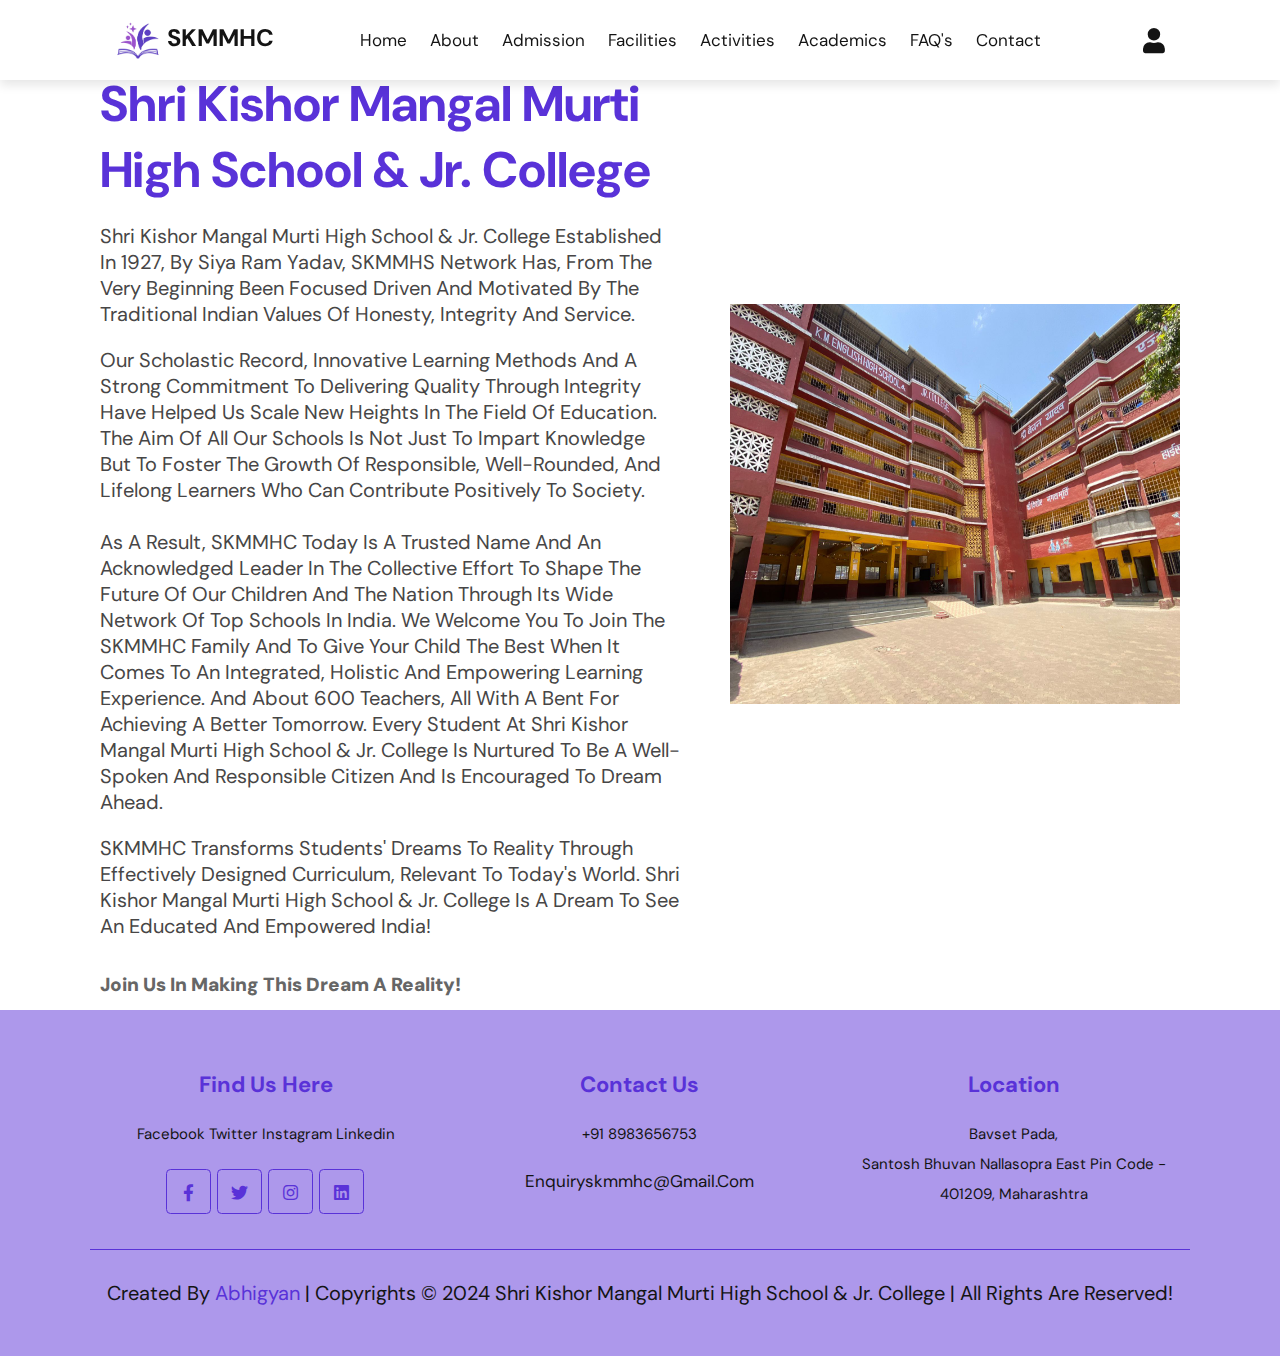
<file: about.html>
<!DOCTYPE html>
<html lang="en">

<head>
    <meta charset="UTF-8">
    <link rel="shortcut icon" type="x-icon" href="logoweb2.png">
    <meta http-equiv="X-UA-Compatible" content="IE=edge">
    <meta name="viewport" content="width=device-width, initial-scale=1.0">
    <title>Shri Kishor Mangal Murti High School & Jr. College</title>
    <!-- font awesome cdn link  -->
    <link rel="stylesheet" href="https://cdnjs.cloudflare.com/ajax/libs/font-awesome/5.15.4/css/all.min.css">

    <link rel="stylesheet" href="https://unpkg.com/swiper/swiper-bundle.min.css" />
    <!-- custom css link -->
    <link rel="stylesheet" href="style.css">
    <link rel="stylesheet" href="about.css">



</head>

<body>

    <!-- header section starts -->

    <header class="header">

        <a href="index.html" class="logo"> <img src="logoweb.png">SKMMHC </a> 

        <nav class="navbar">
            <a href="index.html" class="hover-underline">home</a>
            <a href="about.html" class="hover-underline">about</a>
            <a href="addmission.html" class="hover-underline">Admission</a>
            <a href="facilities.html" class="hover-underline">Facilities</a>
            <a href="activities.html" class="hover-underline">Activities</a>
            <a href="academics.html" class="hover-underline">Academics</a>
            <a href="FAQ's.html" class="hover-underline">fAQ's</a>
            <a href="contact.html" class="hover-underline">contact</a>
            
        </nav>

        <div class="icons">
            <div id="login-btn" class="fas fa-user"></div>
            <div id="menu-btn" class="fas fa-bars"></div>
        </div>

        <!-- login form -->

        <form action="" class="login-form">
            <h3>login form</h3>
            <input type="email" placeholder="enter your email" class="box">
            <input type="password" placeholder="enter your password" class="box">
            <div class="remember">
                <input type="checkbox" name="" id="remember">
                <label for="remember-me">remember me</label>
            </div>
            <a href="#" class="btn">
                <span class="text text-1">login now</span>
                <span class="text text-2" aria-hidden="true">login now</span>
            </a>
        </form>

    </header>


    <div class="containerk">
        <div class="text">
          <h1 class="title">Welcome To,</h1>
          <h2 class="school-name">Shri Kishor Mangal Murti High School & Jr. College </h2>
          <p class="description">Shri Kishor Mangal Murti High School & Jr. College Established in 1927, by Siya Ram Yadav, SKMMHS Network has, from the very beginning been focused driven and motivated by the traditional Indian values of honesty, integrity and service.</p>
          <p class="description">Our scholastic record, innovative learning methods and a strong commitment to delivering quality through integrity have helped us scale new heights in the field of education.

            The aim of all our schools is not just to impart knowledge but to foster the growth of responsible, well-rounded, and lifelong learners who can contribute positively to society.
            
            <br><br>As a result, SKMMHC today is a trusted name and an acknowledged leader in the collective effort to shape the future of our children and the nation through its wide network of top schools in India.
            
            We welcome you to join the SKMMHC family and to give your child the best when it comes to an integrated, holistic and empowering learning experience. and
            about 600 teachers, all with a bent for achieving a better tomorrow. Every student at Shri Kishor Mangal Murti High School & Jr. College  is
            nurtured to be a well-spoken and responsible citizen and is encouraged to dream ahead.</p>
          <p class="description">SKMMHC transforms
            students' dreams to reality through effectively designed curriculum, relevant to today's world. Shri Kishor Mangal Murti High School & Jr. College
            is a dream to see an Educated and Empowered India! </p>
          <br>
          <p id="description1">Join us in making this dream a reality!</p>
        </div>

        <div class="img3">
          <img src="aboutus.jpeg" alt="">
        </div>
      </div>
























       <!-- footer section stars -->

    <section class="footer">

        <div class="box-container">

            <div class="box">
                <h3>Find us here</h3>
                <p>Facebook Twitter Instagram Linkedin </p>
                <div class="share">
                    <a href="#" class="fab fa-facebook-f"></a>
                    <a href="#" class="fab fa-twitter"></a>
                    <a href="#" class="fab fa-instagram"></a>
                    <a href="#" class="fab fa-linkedin"></a>
                </div>
            </div>

            <div class="box">
                <h3>contact us</h3>
                <p>+91 8983656753</p>
                <a href="#" class="link">enquiryskmmhc@gmail.com</a>
            </div>

            <div class="box">
                <h3>Location</h3>
                <p>Bavset Pada,<br>
                   Santosh Bhuvan Nallasopra East
                     Pin Code - 401209, Maharashtra </p></div>

        </div>
        <div class="credit">created by <span>Abhigyan </span> | Copyrights © 2024 Shri Kishor Mangal Murti High School & Jr. College | all rights are reserved!</div>
    </section>

    <!-- footer section ends -->

<script src="https://unpkg.com/swiper/swiper-bundle.min.js"></script>
<!-- custom js -->
<script src="script.js"></script>

</head>
</body>
</file>
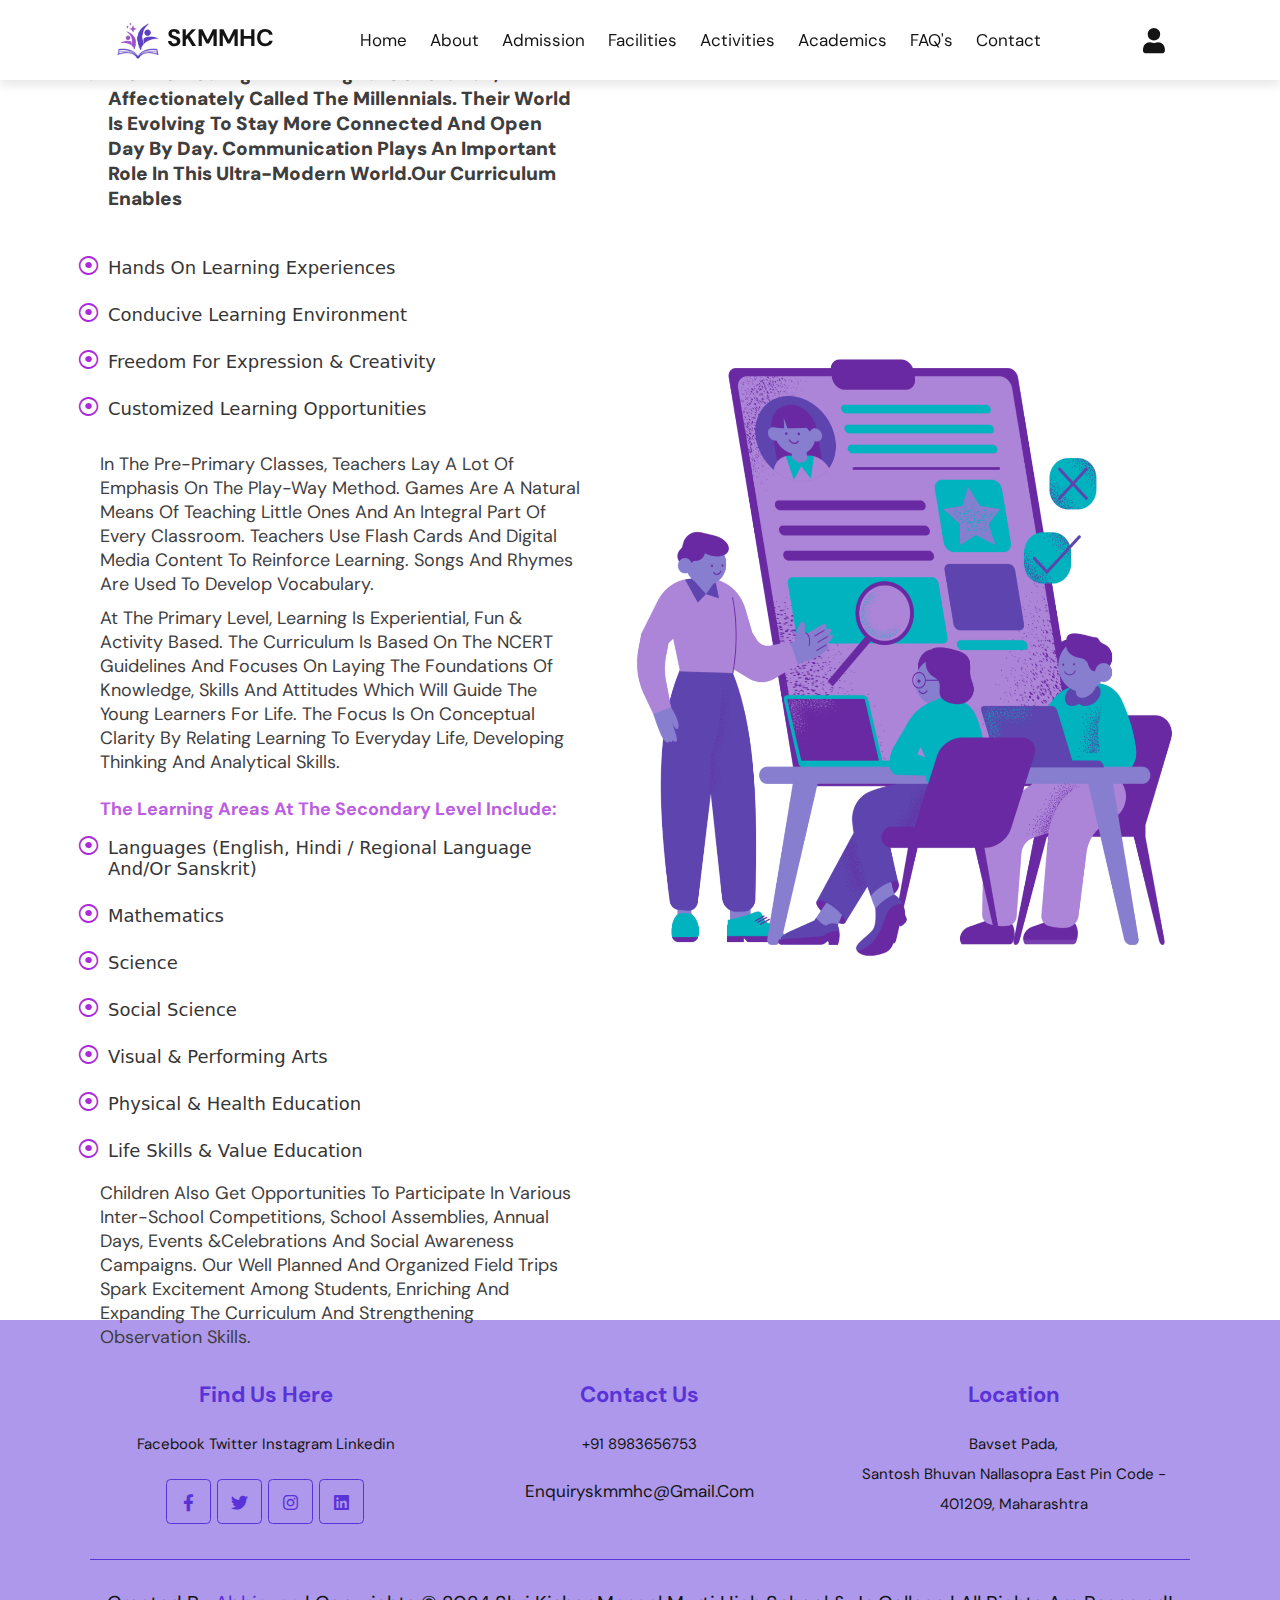
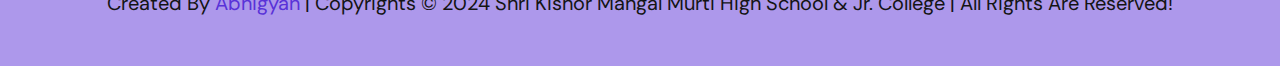
<file: academics.html>
<!DOCTYPE html>
<html lang="en">

<head>
    <meta charset="UTF-8">
    <link rel="shortcut icon" type="x-icon" href="logoweb2.png">
    <meta http-equiv="X-UA-Compatible" content="IE=edge">
    <meta name="viewport" content="width=device-width, initial-scale=1.0">
    <title>Shri Kishor Mangal Murti High School & Jr. College</title>
    <!-- font awesome cdn link  -->
    <link rel="stylesheet" href="https://cdnjs.cloudflare.com/ajax/libs/font-awesome/5.15.4/css/all.min.css">

    <link rel="stylesheet" href="https://unpkg.com/swiper/swiper-bundle.min.css" />
    <!-- custom css link -->
    <link rel="stylesheet" href="academics.css">
    <link rel="stylesheet" href="style.css">

    


</head>

<body>

    <!-- header section starts -->

    <header class="header">

        <a href="index.html" class="logo"> <img src="logoweb.png">SKMMHC</a> 

        <nav class="navbar">
            <a href="index.html" class="hover-underline">home</a>
            <a href="about.html" class="hover-underline">about</a>
            <a href="addmission.html" class="hover-underline">Admission</a>
            <a href="facilities.html" class="hover-underline">Facilities</a>
            <a href="activities.html" class="hover-underline">Activities</a>
            <a href="academics.html" class="hover-underline">Academics</a>
            <a href="FAQ's.html" class="hover-underline">fAQ's</a>
            <a href="contact.html" class="hover-underline">contact</a>
        </nav>

        <div class="icons">
            <div id="login-btn" class="fas fa-user"></div>
            <div id="menu-btn" class="fas fa-bars"></div>
        </div>

        <!-- login form -->

           <form action="" class="login-form">
            <h3>login form</h3>
            <input type="email" placeholder="enter your email" class="box">
            <input type="password" placeholder="enter your password" class="box">
            <div class="remember">
                <input type="checkbox" name="" id="remember">
                <label for="remember-me">remember me</label>
            </div>
            <a href="#" class="btn">
                <span class="text text-1">login now</span>
                <span class="text text-2" aria-hidden="true">login now</span>
            </a>
        </form>

    </header>
 

    <div class="containerk">
        <div class="text">
          <!-- <h1 class="title"></h1> -->
          <h2 class="school-name">Curriculum Relevant To Today’s World,
        </h2>
        <ul>
        <li class="headerli"><p class="description1">We are dealing with a digital generation, affectionately called the millennials. Their world is evolving to stay more connected and open day by day. Communication plays an important role in this ultra-modern world.Our curriculum enables

        </p></li>

          <br> <li><p class="description">Hands on learning experiences</p></li>

          <li><p class="description">Conducive learning environment</p></li>

          <li><p class="description">Freedom for Expression & Creativity</p></li>

<li><p class="description">Customized learning opportunities
        </p></li>
</ul>

<br><p class="description2">In the Pre-primary classes, teachers lay a lot of emphasis on the Play-way method. Games are a natural means of teaching little ones and an integral part of every classroom. Teachers use flash cards and digital media content to reinforce learning. Songs and rhymes are used to develop vocabulary.</p>

<p class="description2">At the Primary level, learning is experiential, fun & activity based. The curriculum is based on the NCERT guidelines and focuses on laying the foundations of knowledge, skills and attitudes which will guide the young learners for life. The focus is on conceptual clarity by relating learning to everyday life, developing thinking and analytical skills.</p>

<br><h1 class="title">The learning areas at the Secondary level include:</h1>

<ul>
<li><p class="description">Languages (English, Hindi / Regional language and/or Sanskrit)</p></li>
<li><p class="description">Mathematics</p></li>
<li><p class="description">Science</p></li>
<li><p class="description">Social Science</p></li>
<li><p class="description">Visual & Performing Arts</p></li>
<li><p class="description">Physical & Health Education</p></li>
<li><p class="description">Life skills & Value Education</p></li>

<p class="description2">Children also get opportunities to participate in various inter-school competitions, school assemblies, annual days, events &celebrations and social awareness campaigns. Our well planned and organized field trips spark excitement among students, enriching and expanding the curriculum and strengthening observation skills.</p>




          <!-- <p id="description1">Join us in making this dream a reality!</p> -->
        </div>

        <div class="img3">
          <img src="facilities2.png" alt="">
        </div>
      </div>
























      <!-- footer section stars -->

      <section class="footer">

        <div class="box-container">

            <div class="box">
                <h3>Find us here</h3>
                <p>Facebook Twitter Instagram Linkedin </p>
                <div class="share">
                    <a href="#" class="fab fa-facebook-f"></a>
                    <a href="#" class="fab fa-twitter"></a>
                    <a href="#" class="fab fa-instagram"></a>
                    <a href="#" class="fab fa-linkedin"></a>
                </div>
            </div>

            <div class="box">
                <h3>contact us</h3>
                <p>+91 8983656753</p>
                <a href="#" class="link">enquiryskmmhc@gmail.com</a>
            </div>

            <div class="box">
                <h3>Location</h3>
                <p>Bavset Pada,<br>
                   Santosh Bhuvan Nallasopra East
                     Pin Code - 401209, Maharashtra </p></div>

        </div>
        <div class="credit">created by <span>Abhigyan </span> | Copyrights © 2024 Shri Kishor Mangal Murti High School & Jr. College | all rights are reserved!</div>
    </section>

    <!-- footer section ends -->


    <!-- footer section ends -->
    <script src="https://unpkg.com/swiper/swiper-bundle.min.js"></script>
    <!-- custom js -->
    <script src="script.js"></script>
</head>
</body>
</file>
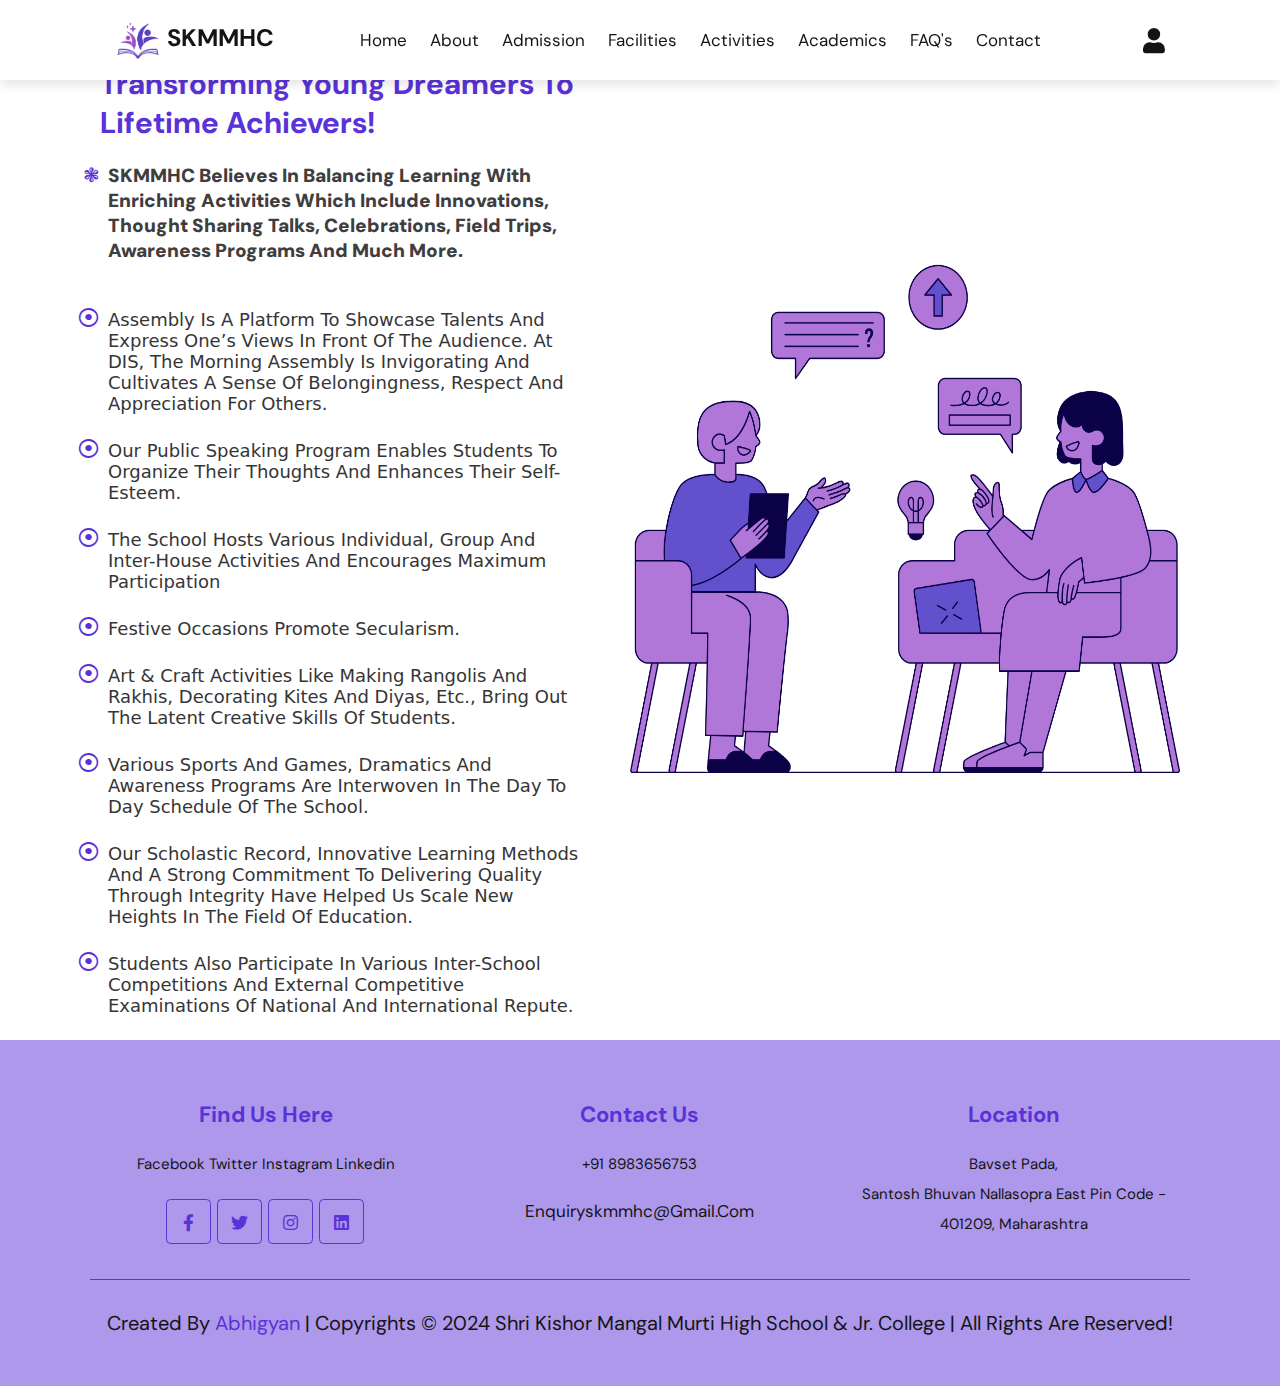
<file: activities.html>
<!DOCTYPE html>
<html lang="en">

<head>
    <meta charset="UTF-8">
    <link rel="shortcut icon" type="x-icon" href="logoweb2.png">
    <meta http-equiv="X-UA-Compatible" content="IE=edge">
    <meta name="viewport" content="width=device-width, initial-scale=1.0">
    <title>Shri Kishor Mangal Murti High School & Jr. College</title>
    <!-- font awesome cdn link  -->
    <link rel="stylesheet" href="https://cdnjs.cloudflare.com/ajax/libs/font-awesome/5.15.4/css/all.min.css">

    <link rel="stylesheet" href="https://unpkg.com/swiper/swiper-bundle.min.css" />
    <!-- custom css link -->
    <link rel="stylesheet" href="style.css">
    <link rel="stylesheet" href="activities.css">


</head>

<body>

    <!-- header section starts -->

    <header class="header">

      <a href="index.html" class="logo"> <img src="logoweb.png">SKMMHC</a> 

        <nav class="navbar">
            <a href="index.html" class="hover-underline">home</a>
            <a href="about.html" class="hover-underline">about</a>
            <a href="addmission.html" class="hover-underline">Admission</a>
            <a href="facilities.html" class="hover-underline">Facilities</a>
            <a href="activities.html" class="hover-underline">Activities</a>
            <a href="academics.html" class="hover-underline">Academics</a>
            <a href="FAQ's.html" class="hover-underline">fAQ's</a>
            <a href="contact.html" class="hover-underline">contact</a>
        </nav>

        <div class="icons">
            <div id="login-btn" class="fas fa-user"></div>
            <div id="menu-btn" class="fas fa-bars"></div>
        </div>

        <!-- login form -->

           <form action="" class="login-form">
            <h3>login form</h3>
            <input type="email" placeholder="enter your email" class="box">
            <input type="password" placeholder="enter your password" class="box">
            <div class="remember">
                <input type="checkbox" name="" id="remember">
                <label for="remember-me">remember me</label>
            </div>
            <a href="#" class="btn">
                <span class="text text-1">login now</span>
                <span class="text text-2" aria-hidden="true">login now</span>
            </a>
        </form>

    </header>
 

    <div class="containerk">
        <div class="text">
          <h1 class="title">Activities,</h1>
          <h2 class="school-name">Transforming Young Dreamers To Lifetime Achievers!
        </h2>
        <ul>
        <li class="headerli"><p class="description1">SKMMHC believes in balancing learning with enriching activities which include innovations, thought sharing talks, celebrations, field trips, awareness programs and much more.</p></li>

          <br> <li><p class="description">Assembly is a platform to showcase talents and express one’s views in front of the audience. At DIS, the morning assembly is invigorating and cultivates a sense of belongingness, respect and appreciation for others.</p></li>

          <li><p class="description">Our Public Speaking program enables students to organize their thoughts and enhances their self-esteem.</p></li>

          <li><p class="description">The school hosts various individual, group and inter-house activities and encourages maximum participation</p></li>

<li><p class="description">Festive occasions promote secularism.
        </p></li>

          <li><p class="description">Art & craft activities like making rangolis and rakhis, decorating kites and diyas, etc., bring out the latent creative skills of students.
        </p></li>

          <li><p class="description">Various sports and games, dramatics and awareness programs are interwoven in the day to day schedule of the school.
        </p></li>

          <li><p class="description">Our scholastic record, innovative learning methods and a strong commitment to delivering quality through integrity have helped us scale new heights in the field of education.</p></li>

          <li><p class="description">Students also participate in various Inter-school competitions and external competitive examinations of national and international repute.</p></li>

          </ul>


          <!-- <p id="description1">Join us in making this dream a reality!</p> -->
        </div>

        <div class="img3">
          <img src="activities1.png" alt="">
        </div>
      </div>
























      <!-- footer section stars -->

      <section class="footer">

        <div class="box-container">

            <div class="box">
                <h3>Find us here</h3>
                <p>Facebook Twitter Instagram Linkedin </p>
                <div class="share">
                    <a href="#" class="fab fa-facebook-f"></a>
                    <a href="#" class="fab fa-twitter"></a>
                    <a href="#" class="fab fa-instagram"></a>
                    <a href="#" class="fab fa-linkedin"></a>
                </div>
            </div>

            <div class="box">
                <h3>contact us</h3>
                <p>+91 8983656753</p>
                <a href="#" class="link">enquiryskmmhc@gmail.com</a>
            </div>

            <div class="box">
                <h3>Location</h3>
                <p>Bavset Pada,<br>
                   Santosh Bhuvan Nallasopra East
                     Pin Code - 401209, Maharashtra </p></div>

        </div>
        <div class="credit">created by <span>Abhigyan </span> | Copyrights © 2024 Shri Kishor Mangal Murti High School & Jr. College | all rights are reserved!</div>
    </section>

    <!-- footer section ends -->

    <script src="https://unpkg.com/swiper/swiper-bundle.min.js"></script>
    <!-- custom js -->
    <script src="script.js"></script>
</head>
</body>
</file>
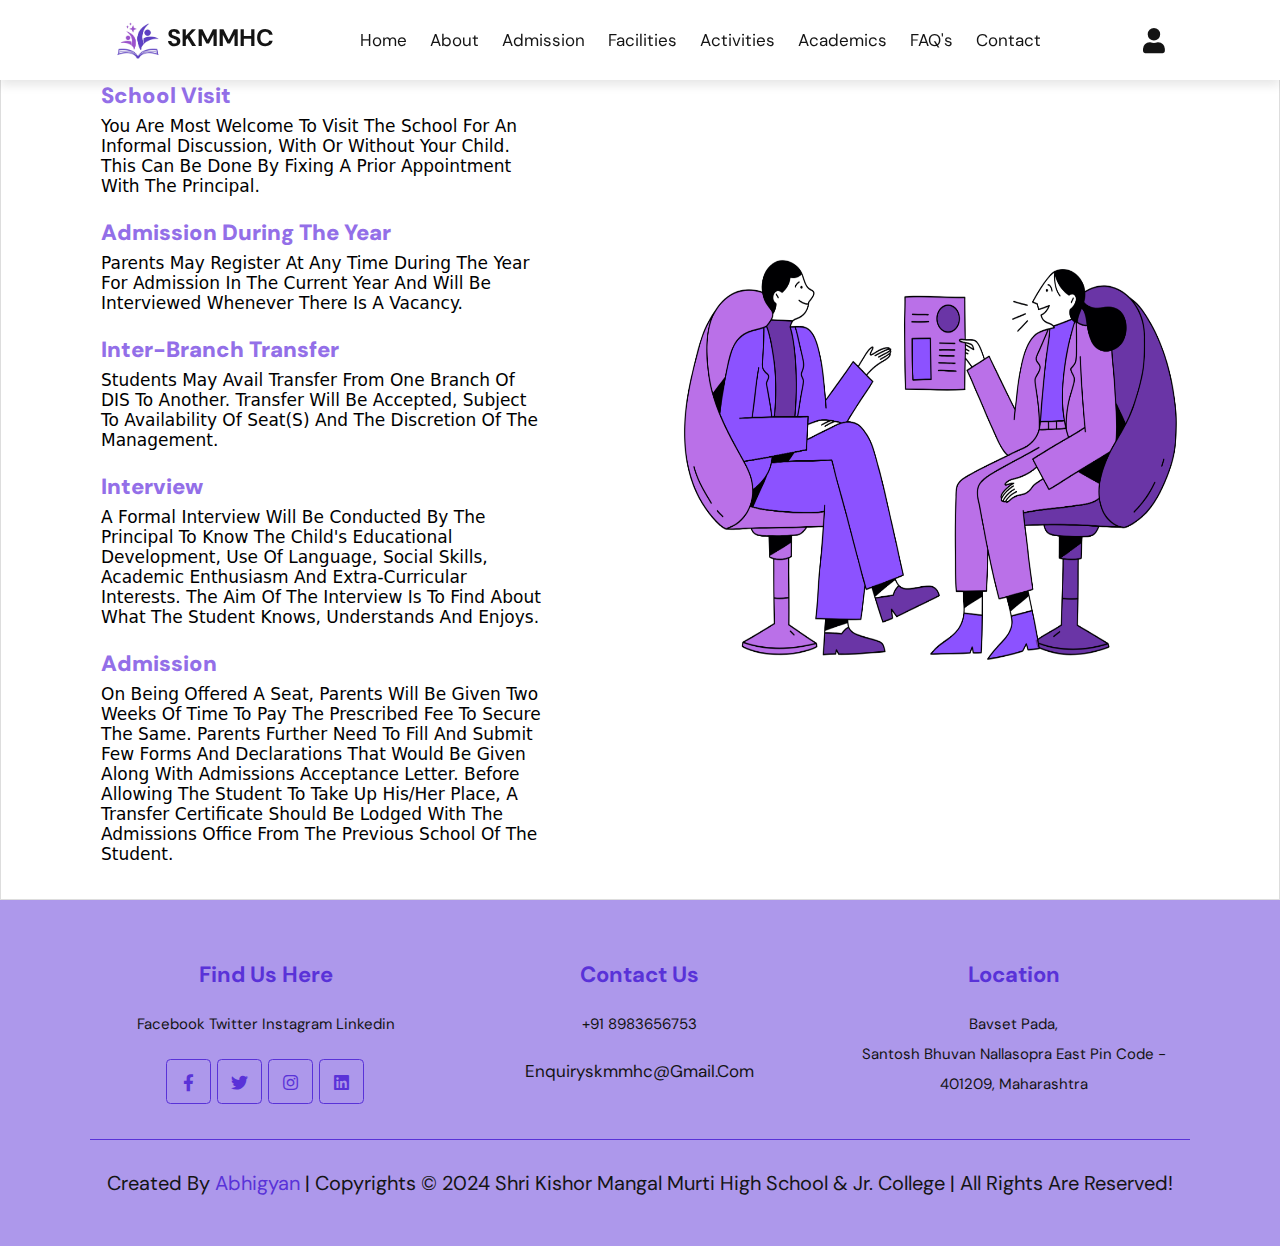
<file: addmission.html>
<!DOCTYPE html>
<html lang="en">

<head>
    <meta charset="UTF-8">
    <link rel="shortcut icon" type="x-icon" href="logoweb2.png">
    <meta http-equiv="X-UA-Compatible" content="IE=edge">
    <meta name="viewport" content="width=device-width, initial-scale=1.0">
    <title>Shri Kishor Mangal Murti High School & Jr. College</title>
    <!-- font awesome cdn link  -->
    <link rel="stylesheet" href="https://cdnjs.cloudflare.com/ajax/libs/font-awesome/5.15.4/css/all.min.css">

    <link rel="stylesheet" href="https://unpkg.com/swiper/swiper-bundle.min.css" />
    <!-- custom css link -->
    <link rel="stylesheet" href="style.css">
    <link rel="stylesheet" href="addmisssion.css">


</head>

<body>

    <!-- header section starts -->

    <header class="header">

      <a href="index.html" class="logo"> <img src="logoweb.png">SKMMHC</a> 

        <nav class="navbar">
            <a href="index.html" class="hover-underline">home</a>
            <a href="about.html" class="hover-underline">about</a>
            <a href="addmission.html" class="hover-underline">Admission</a>
            <a href="facilities.html" class="hover-underline">Facilities</a>
            <a href="activities.html" class="hover-underline">Activities</a>
            <a href="academics.html" class="hover-underline">Academics</a>
            <a href="FAQ's.html" class="hover-underline">fAQ's</a>
            <a href="contact.html" class="hover-underline">contact</a>
        </nav>

        <div class="icons">
            <div id="login-btn" class="fas fa-user"></div>
            <div id="menu-btn" class="fas fa-bars"></div>
        </div>

        <!-- login form -->

        <form action="" class="login-form">
            <h3>login form</h3>
            <input type="email" placeholder="enter your email" class="box">
            <input type="password" placeholder="enter your password" class="box">
            <div class="remember">
                <input type="checkbox" name="" id="remember">
                <label for="remember-me">remember me</label>
            </div>
            <a href="#" class="btn">
                <span class="text text-1">login now</span>
                <span class="text text-2" aria-hidden="true">login now</span>
            </a>
        </form>

    </header>

     <!-- <section class="addmission"> -->
        <div class="containerk">
            <div class="text">

              <h2 class="school-name">Admission Process,
              </h2>
              <p class="description1">School Visit </p>
              <p class="description">You are most welcome to visit the school for an informal discussion, with or without your child. This can be done by fixing a prior appointment with the Principal.</p>
            
              <p class="description1">Admission During The Year
            </p>
              <p class="description">Parents may register at any time during the year for admission in the current year and will be interviewed whenever there is a vacancy.</p>
            

              <p class="description1">Inter-Branch Transfer
            </p>
              <p class="description">Students may avail transfer from one branch of DIS to another. Transfer will be accepted, subject to availability of seat(s) and the discretion of the Management.

              </p>
            

              <p class="description1">Interview</p>
              <p class="description">A formal interview will be conducted by the Principal to know the child's educational development, use of language, social skills, academic enthusiasm and extra-curricular interests. The aim of the interview is to find about what the student knows, understands and enjoys.

              </p>
            

              <p class="description1">Admission
            </p>
              <p class="description">On being offered a seat, parents will be given two weeks of time to pay the prescribed fee to secure the same. Parents further need to fill and submit few forms and declarations that would be given along with admissions acceptance letter. Before allowing the student to take up his/her place, a transfer certificate should be lodged with the admissions office from the previous school of the student.</p>
            
            </div>
    
            <div class="img2">
              <img src="facilities1.png" alt="">
            </div>
          </div>





     <!-- </section> -->
  <!-- footer section stars -->

  <section class="footer">

    <div class="box-container">

        <div class="box">
            <h3>Find us here</h3>
            <p>Facebook Twitter Instagram Linkedin </p>
            <div class="share">
                <a href="#" class="fab fa-facebook-f"></a>
                <a href="#" class="fab fa-twitter"></a>
                <a href="#" class="fab fa-instagram"></a>
                <a href="#" class="fab fa-linkedin"></a>
            </div>
        </div>

        <div class="box">
            <h3>contact us</h3>
            <p>+91 8983656753</p>
            <a href="#" class="link">enquiryskmmhc@gmail.com</a>
        </div>

        <div class="box">
            <h3>Location</h3>
            <p>Bavset Pada,<br>
               Santosh Bhuvan Nallasopra East
                 Pin Code - 401209, Maharashtra </p></div>

    </div>
    <div class="credit">created by <span>Abhigyan </span> | Copyrights © 2024 Shri Kishor Mangal Murti High School & Jr. College | all rights are reserved!</div>
</section>

<!-- footer section ends -->




















     <script src="https://unpkg.com/swiper/swiper-bundle.min.js"></script>
     <!-- custom js -->
     <script src="script.js"></script>

        </head>
     </body>
</file>
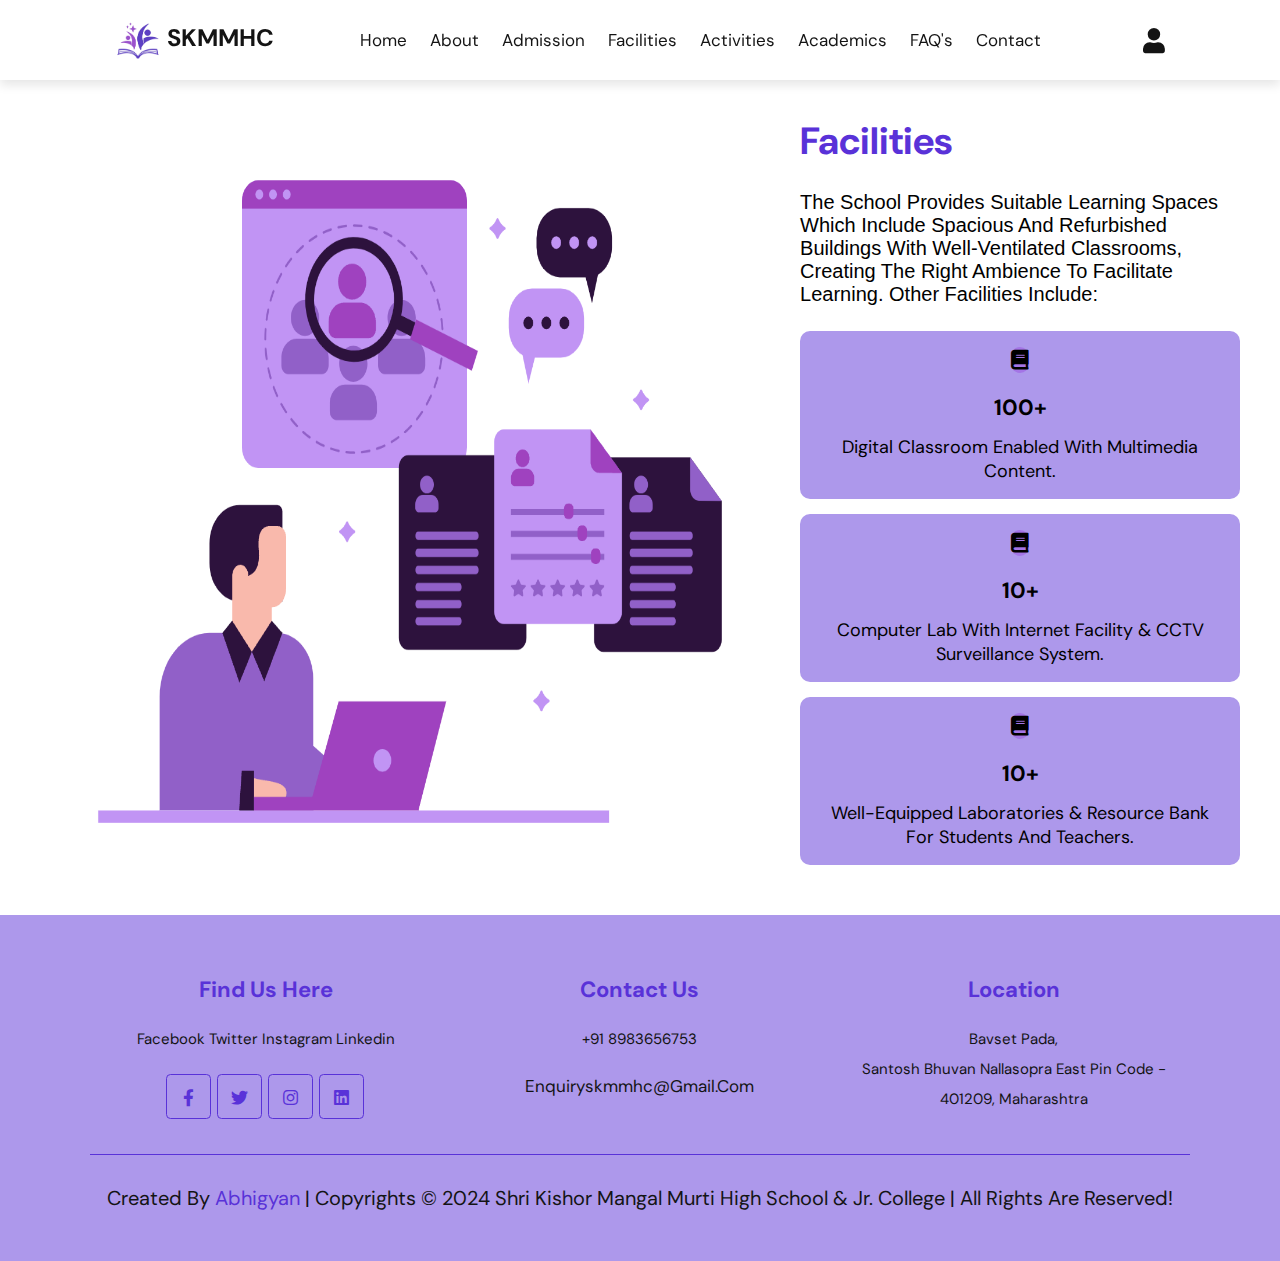
<file: facilities.html>
<!DOCTYPE html>
<html lang="en">

<head>
    <meta charset="UTF-8">
    <link rel="shortcut icon" type="x-icon" href="logoweb2.png">
    <meta http-equiv="X-UA-Compatible" content="IE=edge">
    <meta name="viewport" content="width=device-width, initial-scale=1.0">
    <title>Shri Kishor Mangal Murti High School & Jr. College</title>
    <!-- font awesome cdn link  -->
    <link rel="stylesheet" href="https://cdnjs.cloudflare.com/ajax/libs/font-awesome/5.15.4/css/all.min.css">

    <link rel="stylesheet" href="https://unpkg.com/swiper/swiper-bundle.min.css" />
    <!-- custom css link -->
    <link rel="stylesheet" href="style.css">
    <link rel="stylesheet" href="facilities.css">

</head>
</head>

<body>

    <!-- header section starts -->

    <header class="header">

        <a href="index.html" class="logo"> <img src="logoweb.png">SKMMHC</a> 

        <nav class="navbar">
            <a href="index.html" class="hover-underline">home</a>
            <a href="about.html" class="hover-underline">about</a>
            <a href="addmission.html" class="hover-underline">Admission</a>
            <a href="facilities.html" class="hover-underline">Facilities</a>
            <a href="activities.html" class="hover-underline">Activities</a>
            <a href="academics.html" class="hover-underline">Academics</a>
            <a href="FAQ's.html" class="hover-underline">fAQ's</a>
            <a href="contact.html" class="hover-underline">contact</a>
        </nav>

        <div class="icons">
            <div id="login-btn" class="fas fa-user"></div>
            <div id="menu-btn" class="fas fa-bars"></div>
        </div>

        <!-- login form -->

           <form action="" class="login-form">
            <h3>login form</h3>
            <input type="email" placeholder="enter your email" class="box">
            <input type="password" placeholder="enter your password" class="box">
            <div class="remember">
                <input type="checkbox" name="" id="remember">
                <label for="remember-me">remember me</label>
            </div>
            <a href="#" class="btn">
                <span class="text text-1">login now</span>
                <span class="text text-2" aria-hidden="true">login now</span>
            </a>
        </form>

    </header>

<section class="about__achiements">
    <div class ="container about__achiements-container">
    <div class="about__acievements-left">
        <img class="imgf" src="facilities3.png">
    </div>
    <div class="about__acievements-right">
        <h1>Facilities</h1>
        <p>
            The school provides suitable learning spaces which include spacious and refurbished buildings with well-ventilated classrooms, creating the right ambience to facilitate learning. Other facilities include:  
        </p>


        <div class="achievements__cards">
            <article class="achievements__card">
               <span class="achievements__icons">
                <i class="fas fa-book"></i>
               </span> 
               <h3>100+</h3>
             <br><p>Digital Classroom enabled with multimedia content.</p>
            </article>

            <div class="achievements__cards">
                <article class="achievements__card">
                   <span class="achievements__icons">
                    <i class="fas fa-book"></i>
                   </span> 
                   <h3>10+</h3>
                   <br><p>Computer Lab with Internet Facility & CCTV Surveillance System.</p>
                </article>

                <div class="achievements__cards">
                    <article class="achievements__card">
                       <span class="achievements__icons">
                        <i class="fas fa-book"></i>
                       </span> 
                       <h3>10+</h3>
                      <br><p>Well-equipped Laboratories & Resource bank for students and teachers.</p>
                    </article>
          </div>
        </div>
    </div>
</section>
    

























     <!-- footer section stars -->

     <section class="footer">

        <div class="box-container">

            <div class="box">
                <h3>Find us here</h3>
                <p>Facebook Twitter Instagram Linkedin </p>
                <div class="share">
                    <a href="#" class="fab fa-facebook-f"></a>
                    <a href="#" class="fab fa-twitter"></a>
                    <a href="#" class="fab fa-instagram"></a>
                    <a href="#" class="fab fa-linkedin"></a>
                </div>
            </div>

            <div class="box">
                <h3>contact us</h3>
                <p>+91 8983656753</p>
                <a href="#" class="link">enquiryskmmhc@gmail.com</a>
            </div>

            <div class="box">
                <h3>Location</h3>
                <p>Bavset Pada,<br>
                   Santosh Bhuvan Nallasopra East
                     Pin Code - 401209, Maharashtra </p></div>

        </div>
        <div class="credit">created by <span>Abhigyan </span> | Copyrights © 2024 Shri Kishor Mangal Murti High School & Jr. College | all rights are reserved!</div>
    </section>

    <!-- footer section ends -->

<script src="https://unpkg.com/swiper/swiper-bundle.min.js"></script>
<!-- custom js -->
<script src="script.js"></script>
</body>
</html>
</file>
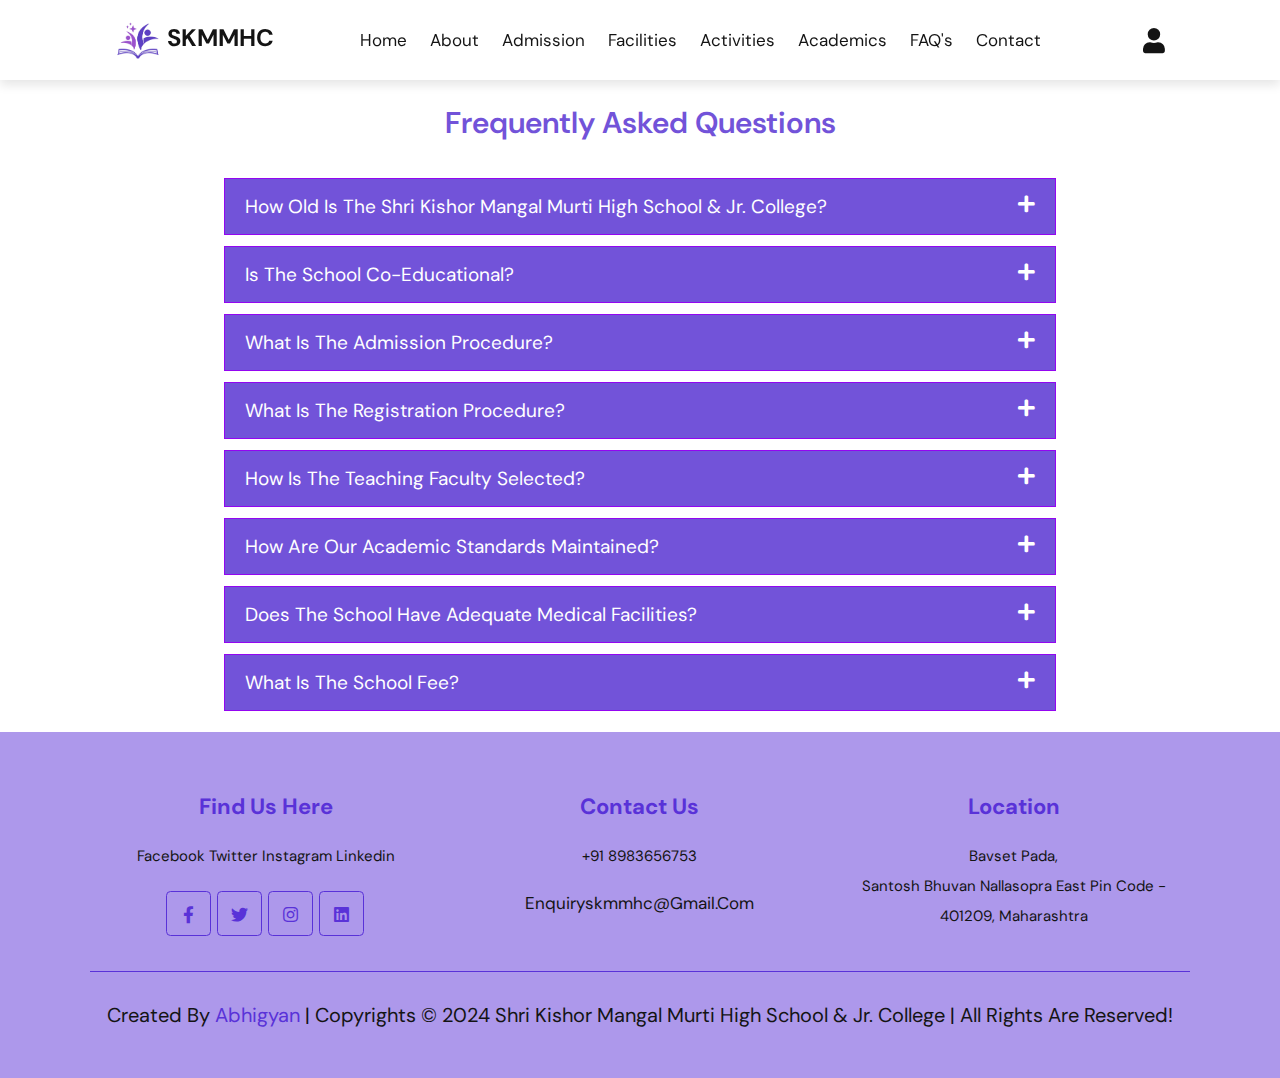
<file: FAQ's.html>
<!DOCTYPE html>
<html lang="en">

<head>
    <meta charset="UTF-8">
    <link rel="shortcut icon" type="x-icon" href="logoweb2.png">
    <meta http-equiv="X-UA-Compatible" content="IE=edge">
    <meta name="viewport" content="width=device-width, initial-scale=1.0">
    <title>Shri Kishor Mangal Murti High School & Jr. College</title>
    <!-- font awesome cdn link  -->
    <link rel="stylesheet" href="https://cdnjs.cloudflare.com/ajax/libs/font-awesome/5.15.4/css/all.min.css">

    <link rel="stylesheet" href="https://unpkg.com/swiper/swiper-bundle.min.css" />
    <!-- custom css link -->
    <link rel="stylesheet" href="style.css">
    <link rel="stylesheet" href="Faq.css">
   

</head>

<body>

    <!-- header section starts -->

    <header class="header">

        <a href="index.html" class="logo"> <img src="logoweb.png">SKMMHC</a> 

        <nav class="navbar">
            <a href="index.html" class="hover-underline">home</a>
            <a href="about.html" class="hover-underline">about</a>
            <a href="addmission.html" class="hover-underline">Admission</a>
            <a href="facilities.html" class="hover-underline">Facilities</a>
            <a href="activities.html" class="hover-underline">Activities</a>
            <a href="academics.html" class="hover-underline">Academics</a>
            <a href="FAQ's.html" class="hover-underline">fAQ's</a>
            <a href="contact.html" class="hover-underline">contact</a>
        </nav>

        <div class="icons">
            <div id="login-btn" class="fas fa-user"></div>
            <div id="menu-btn" class="fas fa-bars"></div>
        </div>

        <!-- login form -->

        <form action="" class="login-form">
            <h3>login form</h3>
            <input type="email" placeholder="enter your email" class="box">
            <input type="password" placeholder="enter your password" class="box">
            <div class="remember">
                <input type="checkbox" name="" id="remember">
                <label for="remember-me">remember me</label>
            </div>
            <a href="#" class="btn">
                <span class="text text-1">login now</span>
                <span class="text text-2" aria-hidden="true">login now</span>
            </a>
        </form>

    </header>


    <section class="FAQ__list__container">
        <br><br><br><br><br>
        <h1 class="FAQ__heading">Frequently Asked Questions</h1>
        <br><br>
        <div class="FAQ__list">
            <div class="FAQ__accordian">
                <button class="FAQ__title">
            How old is the Shri Kishor Mangal Murti High School & Jr. College? <i class="fa fa-plus" aria-hidden="true"></i>
                </button>
                <div class="FAQ__visible">
                    <p>
                        the Shri Kishor Mangal Murti High School & Jr. College was founded in 2000.

                </div>
            </div>
            <div class="FAQ__accordian">
                <button class="FAQ__title">
                    Is the school co-educational?<i class="fa fa-plus" aria-hidden="true"></i>
                </button>
                <div class="FAQ__visible">
                    <p>
                        Yes. The school admits boys and girls.

                    </p>
                </div>
            </div>
            <div class="FAQ__accordian">
                <button class="FAQ__title">
                    What is the admission procedure?<i class="fa fa-plus" aria-hidden="true"></i>
                </button>
                <div class="FAQ__visible">
                    <p>
                        Applications are offered on first-come - first - serve basis.On being offered a seat, parents will be given two weeks of time to pay the prescribed fee to secure the same. Parents further need to fill and submit few forms and declarations that would be given along with admissions acceptance letter.
                    </p>
                  <p>
                        For Nursery - Admission is granted on the basis of child and parent interaction whereas fromStd. IV onwards, a performance test will be conducted by the school. Meritorious students from good Indian Schools having a good academic record may be granted direct admission providing they provide the last two year certified mark sheets from their present schools.
                    </p>
                </div>
            </div>
            <div class="FAQ__accordian">
                <button class="FAQ__title">
                    What is the Registration Procedure?<i class="fa fa-plus" aria-hidden="true"></i>
                </button>
                <div class="FAQ__visible">
                    <p>
                        Parents may register at any time during the year for admission in the current year and will be interviewed whenever there is a vacancy.At the time of registration, the following documents are to be submitted to the Administrative Ofﬁce:
                    </p>
                    <p>
                        Duly filled in and signed Registration Form, latest Passport size color photographs of the child and parent,aadhar card of child and parent and a photocopy of the child’s Birth Certificate.


                    </p>
                    <p>Registration fee once paid is not refundable. Registration does not guarantee admission. Incomplete / invalid forms will be rejected.</p>
                </div>
            </div>
            <div class="FAQ__accordian">
                <button class="FAQ__title">
                    How is the teaching faculty selected?<i class="fa fa-plus" aria-hidden="true"></i>
                </button>
                <div class="FAQ__visible">
                    <p>
                        Appropriate educational qualifications, relevant experience, and a rigorous interview process are the selection criteria. Teachers here are given Technical and well as Academic training at regular intervals.	
                    </p>
                </div>
            </div>
            <div class="FAQ__accordian">
                <button class="FAQ__title">
                    How are our academic standards maintained?<i class="fa fa-plus" aria-hidden="true"></i>
                </button>
                <div class="FAQ__visible">
                    <p>
                        A strong foundation is laid for academic excellence by implementing differentiated teaching and well planned academic framework which enables learning to happen at a steady pace, yet being very effective. Students are assessed in various ways, keeping in view different learning styles.
                    </p>
                </div>
            </div>
            <div class="FAQ__accordian">
                <button class="FAQ__title">
                    Does the school have adequate medical facilities?<i class="fa fa-plus" aria-hidden="true"></i>
                </button>
                <div class="FAQ__visible">
                    <p>
                        The school has a doctor on call. A fully equipped first aid kit and a trained personnel is available in the school. The school organizes health camps on a regular basis.
                    </p>
                </div>
            </div>
            <div class="FAQ__accordian">
                <button class="FAQ__title">
                    What is the school fee?<i class="fa fa-plus" aria-hidden="true"></i>
                </button>
                <div class="FAQ__visible">
                    <p>
                        School fee varies for different locations. Details can be obtained from the school office. Once admission is sought a parents may view fee details on the online portal.
                    </p>
                </div>
            </div>
        </div>
    </section>

      <!-- footer section stars -->

      <section class="footer">

        <div class="box-container">

            <div class="box">
                <h3>Find us here</h3>
                <p>Facebook Twitter Instagram Linkedin </p>
                <div class="share">
                    <a href="#" class="fab fa-facebook-f"></a>
                    <a href="#" class="fab fa-twitter"></a>
                    <a href="#" class="fab fa-instagram"></a>
                    <a href="#" class="fab fa-linkedin"></a>
                </div>
            </div>

            <div class="box">
                <h3>contact us</h3>
                <p>+91 8983656753</p>
                <a href="#" class="link">enquiryskmmhc@gmail.com</a>
            </div>

            <div class="box">
                <h3>Location</h3>
                <p>Bavset Pada,<br>
                   Santosh Bhuvan Nallasopra East
                     Pin Code - 401209, Maharashtra </p></div>

        </div>
        <div class="credit">created by <span>Abhigyan </span> | Copyrights © 2024 Shri Kishor Mangal Murti High School & Jr. College | all rights are reserved!</div>
    </section>

    <!-- footer section ends -->

    <script src="https://unpkg.com/swiper/swiper-bundle.min.js"></script>
    <!-- custom js -->
    <script src="script.js"></script>
</head>
</body>
</file>
<file: style.css>
@import url("https://fonts.googleapis.com/css2?family=DM+Sans:wght@400;700&family=Forum&display=swap");

:root{
  --primary-color: #5932d8;
  --secondary: #ad98eb;
  --black: #141414;
  --white: #fff;
  --box-shadow: 0 .5rem 1rem rgba(0, 0, 0, 0.1);
}

*{
  font-family: 'DM Sans', sans-serif;
  margin: 0; padding: 0;
  box-sizing: border-box;
  outline: none; border: none;
  text-decoration: none;
  text-transform: capitalize;
  transition: all .2s linear;
}

html{
  font-size: 62.5%;
  overflow-x: hidden;
  scroll-padding-top: 9rem;
  scroll-behavior: smooth;
}

html::-webkit-scrollbar{
  width: 1rem;
}

html::-webkit-scrollbar-track{
  background: transparent;
}

html::-webkit-scrollbar-thumb{
  background: var(--primary-color);
}

.header .logo img {
  vertical-align:middle;
  height: auto; /* Ensure the image size adjusts automatically */
  width: 5rem; /* Adjust the width as needed */
  margin-right: 2px; /* Add space between the image and text */
}


section{
  padding: 5rem 7%;
}

.heading{
  position: relative;
  color: var(--primary-color);
  font-size: 3rem;
  font-weight: 700;
  text-transform: uppercase;
  letter-spacing: .4rem;
  text-align: center;
  margin-bottom: 3rem;
}

.heading::after{
  content: url('../images/separator.svg');
  display: block;
  width: 10rem;
  margin-inline: auto;
  margin-top: -1rem;
}

.btn{
  position: relative;
  display: inline-block;
  margin-top: 1rem;
  color: var(--primary-color);
  font-size: 1.4rem;
  font-weight: 700;
  text-transform: uppercase;
  max-width: max-content;
  border: .1rem solid var(--primary-color);
  background: var(--secondary);
  padding: 1.2rem 4.5rem;
  overflow: hidden;
  z-index: 1;
  border-radius: .5rem;
}

.btn::before{
  content: "";
  position: absolute;
  bottom: 100%; left: 50%;
  transform: translateX(-50%);
  width: 200%; height: 200%;
  border-radius: 50%;
  background-color: var(--primary-color);
  transition: 500ms ease;
  z-index: -1;
}

.btn .text{
  transition: 250ms ease;
}

.btn .text-2{
  position: absolute;
  top: 100%; left: 50%;
  transform: translateX(-50%);
  min-width: max-content;
  color: var(--secondary);
}

.btn:is(:hover, :focus-visible)::before{
  bottom: -50%;
}

.btn:is(:hover, :focus-visible) .text-1{
  transform: translateY(-4rem);
}

.btn:is(:hover, :focus-visible) .text-2{
  top: 50%;
  transform: translate(-50%, -50%);
}

.shine{
  position: relative;
}

.shine::after{
  content: "";
  position: absolute;
  top: 0; left: 0; 
  width: 50%;
  height: 100%;
  background-image: linear-gradient(to right, transparent 0%, #fff6 100%);
  transform: skewX(-0.08turn) translateX(-180%);
}

.shine:is(:hover, :focus-within)::after{
  transform: skewX(-0.08turn) translateX(275%);
  transition: 1000ms ease;
}

/* header */

.header{
  position: fixed;
  top: 0; left: 0; right: 0;
  z-index: 1000;
  background: var(--white);
  box-shadow: var(--box-shadow);
  display: flex;
  justify-content: space-between;
  align-items: center;
  padding: 2rem 9%;
}

.header .logo{
  font-size: 2.4rem;
  font-weight: bolder;
  color: var(--black);
}

.header .logo i{
  color: var(--primary-color);
  padding-right: 0.5rem;
}

.header .navbar a{
  font-size: 1.7rem;
  color: var(--black);
  margin: 0 1rem;
  padding-block: 1rem;
}

.header .navbar a:hover{
  color: var(--primary-color);
}

.header .navbar .hover-underline{
  position: relative;
  max-width: max-content;
}

.header .navbar .hover-underline::after{
  content: '';
  position: absolute;
  left: 0; bottom: 0;
  width: 100%;
  height: .5rem;
  border-block: .1rem solid var(--primary-color);
  transform: scaleX(0.2);
  opacity: 0;
  transition: 500ms ease;
}

.header .navbar .hover-underline:is(:hover, :focus-visible)::after{
  transform: scaleX(1);
  opacity: 1;
}

.header .icons div{
  font-size: 2.5rem;
  margin-left: 1.7rem;
  color: var(--black);
  cursor: pointer;
}

.header .icons div:hover{
  color: var(--primary-color);
}

#menu-btn{
  display: none;
}

.header .login-form{
  position: absolute;
  top: 115%; right: -105%;
  background: var(--white);
  box-shadow: .5rem;
  width: 35rem;
  box-shadow: var(--box-shadow);
  padding: 2rem;
}

.header .login-form.active{
  right: 2rem;
  transition: .4s linear;
}

.header .login-form h3{
  font-size: 2.2rem;
  color: var(--black);
  text-align: center;
  margin-bottom: .7rem;
}

.header .login-form .box{
  font-size: 1.5rem;
  margin: .7rem 0;
  border: .1rem solid rgba(0, 0, 0, 0.1);
  padding: 1rem 1.2rem;
  color: var(--black);
  text-transform: none;
  width: 100%;
}

.header .login-form .remember{
  display: flex;
  align-items: center;
  gap: .5rem;
  margin: .7rem 0;
}

.header .login-form .remember label{
  font-size: 1.5rem;
  color: var(--black);
  cursor: pointer;
}

/* home */

.home{
  min-height: 100vh;
  display: flex;
  align-items: center;
  background: url(/home8.jpg) no-repeat;
  background-size: cover;
  background-position: center;
}

.home .content{
  max-width: 50rem;
}

.home .content h3{
  font-size: 5rem;
  color:rgb(63, 61, 63);
  line-height: 1.2;
}

.home .content p{
  font-size: 2.1rem;
  line-height: 2;
  color: rgb(151, 100, 209);
  padding: 1rem 0;
  font-weight: 600;
}

/* ends */

/* about */

.about .container{
  display: flex;
  flex-wrap: wrap;
}

.about .container .about-image{
  position: relative;
  flex: 1 1 40rem;
}

.about .container .about-image img{
  width: 80%;
}

.about .container .about-image .about-img{
  position: absolute;
  bottom: -10rem;
  right: -1rem;
  width: 35rem;
  padding-block: 5rem;
}

.about .container .about-content{
  flex: 1 1 50rem;
  padding-left: 6rem;
  padding-top: 8rem;
}

.about .container .about-content h3{
  font-size: 4rem;
  color: var(--primary-color);
}

.about .container .about-content p{
  font-size: 1.6rem;
  color: #444;
  padding: 1rem 0;
  line-height: 1.8;
  font-weight: 700px;
  font-family:'Gill Sans', 'Gill Sans MT', Calibri, 'Trebuchet MS', sans-serif;
}

/* ends */

/* subjects */

.subjects .box-container{
  display: grid;
  grid-template-columns: repeat(auto-fit, minmax(25rem, 1fr));
  gap: 2rem;
}

.subjects .box-container .box{
  padding: 3rem 2rem;
  text-align: center;
  border: .1rem solid var(--primary-color);
  background: var(--secondary);
  cursor: pointer;
}

.subjects .box-container .box:hover{
  background: var(--primary-color);
}

.subjects .box-container .box img{
  height: 12rem;
  margin-bottom: 1.7rem;
}

.subjects .box-container .box h3{
  font-size: 1.7rem;
  color: #444;
  padding: .5rem 0;
  text-transform: capitalize;
}

.subjects .box-container .box:hover h3{
  color: #fff;
}

.subjects .box-container .box p{
  font-size: 1.5rem;
  line-height: 2;
  color: #777;
}

.subjects .box-container .box:hover p{
  color: #eee;
}

/* end */

/* courses */

.courses .box-container{
  display: grid;
  grid-template-columns: repeat(auto-fit, minmax(30rem, 1fr));
  gap: 2rem;
}

.courses .box-container .box .image{
  height: 25rem;
  overflow: hidden;
  position: relative;
}

.courses .box-container .box .image img{
  height: 100%;
  width: 100%;
  object-fit: cover;
}

.courses .box-container .box:hover .image img{
  transform: scale(1.1);
}

.courses .box-container .box .image h3{
  font-size: 1.7rem;
  color: #000000;
  position: absolute;
  top: 1rem; left: 1rem;
  padding: .5rem 1.5rem;
  background: var(--secondary);
}

.courses .box-container .box .content{
  padding: 2rem;
  position: relative;
  border: 0.1rem solid var(--primary-color);
}

.courses .box-container .box .content h4{
  position: absolute;
  background: var(--primary-color);
  color: var(--secondary);
  top: -3rem; right: 1.5rem;
  width: 6rem; 
  height: 6rem;
  line-height: 6rem;
  text-align: center;
  font-size: 1.5rem;
  border-radius: 50%;
}

.courses .box-container .box .content p{
  font-size: 1.7rem;
  color: #2c2b2b;
  line-height: 2;
  font-weight: 600;
}

.courses .box-container .box .content h3{
  font-size: 2rem;
  color: #252424;
}

.courses .box-container .box .content .stars{
  padding: 1rem 0;
}

.courses .box-container .box .content .stars i{
  font-size: 1.7rem;
  color: var(--primary-color);
}

.courses .box-container .box .content .stars span{
  font-size: 1.4rem;
  color: #373636;
  margin-left: 0.5rem;
}

.courses .box-container .box .content .icons{
  display: flex;
  justify-content: space-between;
  align-items: center;
  margin-top: 2rem;
  padding-top: 2rem;
  border-top: 0.1rem solid var(--primary-color);
}

.courses .box-container .box .content .icons span{
  font-size: 1.6rem;
  color: #444;
}

.courses .box-container .box .content .icons span i{
  color: var(--primary-color);
  padding-right: .5rem;
}

/* ends */

/* teacher */

.teacher .box-container{
  display: grid;
  grid-template-columns: repeat(auto-fit, minmax(25rem, 1fr));
  gap: 2rem;
}

.teacher .box-container .box{
  background: var(--white);
  box-shadow: var(--box-shadow);
  border-radius: .5rem;
  position: relative;
  overflow: hidden;
  text-align: center;
}

.teacher .box-container .box .image{
  position: relative;
  overflow: hidden;
}

.teacher .box-container .box .image img{
  background: var(--secondary);
  width: 100%;
  height:50%;
}

.teacher .box-container .box:hover .image .share{
  bottom: 0;
}

.teacher .box-container .box .image .share{
  position: absolute;
  bottom: -10rem; 
  left: 0; right: 0;
  padding: 2rem;
}

.teacher .box-container .box .image .share a{
  height: 4rem;
  width: 4rem;
  line-height: 4rem;
  font-size: 2rem;
  margin: 0 1rem;
  color: var(--secondary);
  background: var(--primary-color);
  border-radius: .5rem;
}

.teacher .box-container .box .image .share a:hover{
  color: var(--primary-color);
  background: var(--secondary);
}

.teacher .box-container .box .content{
  padding: 2rem;
  padding-top: 1rem;
  align-items: center;
}

.teacher .box-container .box .content h3{
  font-size: 2rem;
  color: var(--black);
}

.teacher .box-container .box .content span{
  font-size: 1.5rem;
  line-height: 2;
  color: #777;
}

/* ends */

/* review */

.review .slide{
  padding: 1.5rem;
  box-shadow: var(--box-shadow);
  border: 0.1rem solid rgba(0, 0, 0, 0.1);
  border-radius: 2rem;
  position: relative;
}

.review .slide p{
  font-size: 1.5rem;
  text-align: center;
  padding-bottom: .5rem;
  line-height: 1.8;
  color: #444;
}

.review .slide .wrapper{
  display: flex;
  justify-content: center;
  gap: .3rem;
}

.review .slide .wrapper .separator{
  width: .8rem;
  height: .8rem;
  border: .1rem solid var(--primary-color);
  transform: rotate(45deg);
  animation: rotate360 15s linear infinite;
}

@keyframes rotate360{
  0%{
    transform: rotate(0);
  }
  100%{
    transform: rotate(1turn);
  }
}

.review .slide .fa-quote-right{
  position: absolute;
  bottom: 3rem; right: 3rem;
  font-size: 6rem;
  color: var(--secondary);
}

.review .slide .user{
  display: flex;
  align-items: center;
  gap: 1.5rem;
  padding: 1rem 1.5rem;
  border-radius: .5rem;
}

.review .slide .user img{
  height: 7rem;
  width: 7rem;
  border-radius: 15%;
  object-fit: cover;
  border: .1rem solid var(--primary-color);
  padding: .5rem;
}

.review .slide .user h3{
  font-size: 2rem;
  color: var(--black);
  padding-bottom: .5rem;
}

.review .slide .user .stars i{
  font-size: 1.3rem;
  color: var(--primary-color);
}

/* ends */

/* blog */

.blog .box-container{
  display: grid;
  grid-template-columns: repeat(auto-fit, minmax(30rem, 1fr));
  gap: 1.5rem;
}

.blog .box-container .box{
  box-shadow: var(--box-shadow);
  border-radius: 2rem;
}

.blog .box-container .box .image{
  height: 25rem;
  width: 100%;
  overflow: hidden;
  position: relative;
  border-radius: 2rem 2rem 0 0;
}

.blog .box-container .box .image img{
  height: 100%;
  width: 100%;
  /* object-fit:scale-down; */
}

.blog .box-container .box:hover .image img{
  transform: scale(1.1);
}

.blog .box-container .box .image h3{
  font-size: 1.5rem;
  color: #444;
  position: absolute;
  top: 1.5rem; left: 1rem;
  padding: .5rem 1.5rem;
  background: var(--white);
  border-radius: 2rem 0 2rem 0;
}

.blog .box-container .box .content{
  padding: 2rem 2rem;
  background: var(--secondary);
  border-radius: 0 0 2rem 2rem;
}

.blog .box-container .box .content .icons{
  margin-bottom: 1rem;
  align-items: center;
}

.blog .box-container .box .content .icons a{
  font-size: 1.4rem;
  color: var(--primary-color);
}

.blog .box-container .box .content .icons a i{
  padding-right: .5rem;
}

.blog .box-container .box .content h3{
  font-size: 2.2rem;
  color: var(--black);
}

.blog .box-container .box .content p{
  font-size: 1.5rem;
  color: var(--black);
  line-height: 2;
  padding: 1rem 0;
}

/* ends */

/* contact */

.contact .row{
  display: flex;
  flex-wrap: wrap;
  align-items: center;
  gap: 2rem;
}

.contact .row .image{
  flex: 1 1 40rem;
}

.contact .row .image img{
  width: 100%;
}

.contact .row form{
  flex: 1 1 40rem;
  border: 0.1rem solid var(--primary-color);
  padding: 2rem;
}

.contact .row form h3{
  font-size: 2.5rem;
  color: #444;
  padding-bottom: 1rem;
}

.contact .row form .box{
  width: 100%;
  font-size: 1.6rem;
  padding: 1.2rem 1.4rem;
  border: .1rem solid var(--primary-color);
  margin: .7rem 0;
}

.contact .row form .box:focus{
  color: var(--primary-color);
}

.contact .row form textarea{
  height: 15rem;
  resize: none;
}

/* ends */

/* footer */

.footer{
  background: var(--secondary);
  text-align: center;
}

.footer .box-container{
  display: grid;
  grid-template-columns: repeat(auto-fit, minmax(25rem, 1fr));
  gap: 2rem;
}

.footer .box-container .box h3{
  font-size: 2.2rem;
  color: var(--primary-color);
  padding: 1rem 0;
}

.footer .box-container .box p{
  font-size: 1.5rem;
  color: var(--black);
  line-height: 2;
  padding: 1rem 0;
}

.footer .box-container .box .share{
  margin-top: 1rem;
}

.footer .box-container .box .share a{
  height: 4.5rem;
  width: 4.5rem;
  line-height: 4.5rem;
  border-radius: 10%;
  font-size: 1.7rem;
  border: .1rem solid var(--primary-color);
  color: var(--primary-color);
  margin-right: .3rem;
  text-align: center;
}

.footer .box-container .box .share a:hover{
  background: var(--primary-color);
  color: var(--white);
}

.footer .box-container .box .link{
  font-size: 1.7rem;
  line-height: 2;
  color: var(--black);
  padding: .5rem 0;
  display: block;
}

.footer .box-container .box .link:hover{
  color: var(--primary-color);
  text-decoration: underline;
}

.footer .credit{
  font-size: 2rem;
  margin-top: 3rem;
  padding-top: 3rem;
  text-align: center;
  color: var(--black);
  border-top: .1rem solid var(--primary-color);
}

.footer .credit span{
  color: var(--primary-color);
}

.reveal{
  position: relative;
  transform: translateY(150px);
  opacity: 0;
  transform: 2s ease;
  transition-property: transform,opacity;
}

.reveal.active {
    transform: translateY(0px);
    opacity: 1;
}
/* ends */

/* media queries */

@media (max-width:991px){

  html{
    font-size: 55%;
  }

  .header{
    padding: 2rem 4rem;
  }

  section{
    padding: 3rem 2rem;
  }

}

@media (max-width:768px){

  #menu-btn{
    display: inline-block;
  }

  .header .navbar{
    position: absolute;
    top: 110%; right: -110%;
    width: 30rem;
    box-shadow: var(--box-shadow);
    border-radius: .5rem;
    background: var(--white);
  }

  .header .navbar.active{
    right: 2rem;
    transition: .4s linear;
  }

  .header .navbar a{
    font-size: 2rem;
    margin: 1rem 2.5rem;
    display: block;
  }

  .home .content h3{
    font-size: 3rem;
  }

  .about .container .about-content{
    padding-left: 0;
  }

}

@media (max-width:450px){
  html{
    font-size: 50%;
  }
}

@media (max-width: 768px) {
  .about .container {
    flex-direction: column; /* Stack content vertically on smaller screens */
    align-items: center; /* Center items */
  }

  .about .container .about-image {
    order: 2; /* Move image below content */
  }

  .about .container .about-content {
    order: 1; /* Move content above image */
    padding-top: 4rem; /* Adjust spacing */
    font-size: 2rem;
  }
 

  .about .container .about-image{
    /* position: static; Reset position to static */
    margin-bottom: 10rem; /* Add margin to separate the image */
  }
  .about .heading{
    font-size: 3.5rem;
    padding-top: 2rem;
  }
}

@media (max-width: 576px) {
  .about .container .about-content h3 {
    font-size: 3rem; /* Reduce heading font size */
  }

  .about .container .about-content p {
    font-size: 1.4rem; /* Reduce paragraph font size */
  }
}
/* Responsive adjustments */
@media (max-width: 768px) {
  .home {
    min-height: 100vh;
    display: flex;
    align-items: center;
}

@media (max-width: 480px) {
  .home {
    min-height: 100vh;
    display: flex;
    align-items: center;
}
}
}
</file>
<file: about.css>
.containerk {
	padding: 0 100px;
	background-color: #fff;
	box-shadow: 0 0 10px rgba(0, 0, 0, 0.1);
    height: 101rem;
    display: flex;
    justify-content: center;
    align-items:center;
    gap: 5rem;
} 

.title {
	font-size: 36px;
	font-weight: bold;
	color: #f36929;
	margin-bottom: 10px;
}

.school-name {
	font-size: 50px;
	font-weight: bold;
	color:var(--primary-color);
	margin-bottom: 20px;
	font-family: 'DM Sans', sans-serif;
}

.description {
	font-size: 20px;
	color: #474646;
	margin-bottom: 20px;
}
#description1 {
    font-weight: 1000;
    color:#666;
    font-size: 19px;
	
}


.magic {
	font-size: 24px;
	font-weight: bold;
	color: #00698f;
	margin-top: 20px;
}

.text{
    width: 60%;
}

.img3 img{
    width: 45rem;
    height: 40rem;
}

  

    /* Add your responsive CSS here or link to an external stylesheet */
    @media (max-width: 991px) {
        /* Adjustments for tablets and smaller screens */
        .containerk {
            padding: 20px; /* Adjusted padding for better spacing */
            display: flex;
            flex-direction: column-reverse; /* Stack items in reverse order */
            align-items: center; /* Center items horizontally */
			height: 165rem;
        }

        .text {
            width: 100%; /* Full width on smaller screens */
            text-align: justify-content; /* Center align text */
        }

        .img3 {
            width: 100%; /* Full width for the image container */
            margin-top: 20px; /* Add some top margin for spacing */
        }

        .img3 img {
            max-width: 100%; /* Make image responsive */
            height: auto;
        }
		
    }

    @media (max-width: 768px) {
        /* Adjustments for mobile devices */
        .text {
            padding: 0 10px; /* Adjust padding for better readability */
        }
    }

    @media (max-width: 450px) {
        /* Further adjustments for small mobile devices */
        .title {
            font-size: 24px; /* Decrease font size */
        }

        .school-name {
            font-size: 32px; /* Decrease font size */
        }

        .description,
        #description1,
        .magic {
            font-size: 14px; /* Decrease font size */
        }
    }
</file>
<file: academics.css>
.containerk {
	padding: 0 100px;
	background-color: #fff;
	/* border: 1px solid #ddd; */
	box-shadow: 0 0 10px rgba(0, 0, 0, 0.1);
    height: 132rem;
    display: flex;
    justify-content: center;
    align-items:center;
    gap: 5rem;
}

.title {
	font-size: 18px;
	font-weight: bold;
	color: #bc5ee1;
	margin-bottom: 10px;
}

.school-name {
	font-size: 30px;
	font-weight: bold;
	color:var(--primary-color);
	margin-bottom: 20px;
	font-family: 'DM Sans', sans-serif;
}

.description {
	font-size: 18px;
	color: #363535;
	margin-bottom: 20px;
    font-weight: 500;
    font-family:system-ui, -apple-system, BlinkMacSystemFont, 'Segoe UI', Roboto, Oxygen, Ubuntu, Cantarell, 'Open Sans', 'Helvetica Neue', sans-serif;
}
.description1 {
    font-weight: 1000;
    color:rgb(63, 62, 62);
    font-size: 19px;
    padding-bottom:1rem;
	
}
.description2 {
    /* font-weight: 1000; */
    color:rgb(63, 62, 62);
    font-size: 18px;
    padding-bottom:1rem;
    font-family:'DM Sans', sans-serif;
	
}
ul {
    list-style-type: '⦿';
    list-style: '⦿';
    list-style-position:outside;
    font-size:2.3rem;
  }
  li{
    padding-left: 0.8rem;
    color:#aa2adc;
  }
  .headerli{
    padding-left: 0.8rem;
    color:#aa2adc;
    list-style-type: '❃';
    list-style: '❃';
    list-style-position:outside;
    font-size:2.0rem;

  }


.magic {
	font-size: 24px;
	font-weight: bold;
	color: #00698f;
	margin-top: 20px;
}

.text{
    width: 60%;
}

.img3 img{
    width: 55rem;
    height: 60rem;
}

/* Add your responsive CSS here or link to an external stylesheet */
 @media (max-width: 991px) {
    /* Adjustments for tablets and smaller screens */
    .containerk {
        padding: 20px; /* Adjusted padding for better spacing */
        display: flex;
        flex-direction: column-reverse; /* Stack items in reverse order */
        align-items: center; /* Center items horizontally */
        height: 270rem;
    }

    .text {
        width: 100%; /* Full width on smaller screens */
        text-align: justify-content; /* Center align text */
    }

    .img3 {
        width: 100%; /* Full width for the image container */
        margin-top: 20px; /* Add some top margin for spacing */
    }

    .img3 img {
        max-width: 100%; /* Make image responsive */
        height: auto;
    }
    .description p{
        font-size: 2rem;
    }
}

@media (max-width: 768px) {
    /* Adjustments for mobile devices */
    .text {
        padding: 0 10px; /* Adjust padding for better readability */
    }
}

@media (max-width: 450px) {
    /* Further adjustments for small mobile devices */
    .title {
        font-size: 24px; /* Decrease font size */
    }

    .school-name {
        font-size: 32px; /* Decrease font size */
    }

    .description,
    #description1,
    .magic {
        font-size: 14px; /* Decrease font size */
    }
}
</file>
<file: activities.css>
.containerk {
	padding: 0 100px;
	background-color: #fff;
	/* border: 1px solid #ddd; */
	box-shadow: 0 0 10px rgba(0, 0, 0, 0.1);
    height: 104rem;
    display: flex;
    justify-content: center;
    align-items:center;
    gap: 5rem;
}

.title {
	font-size: 38px;
	font-weight: bold;
	color: #f36929;
	margin-bottom: 10px;
}

.school-name {
	font-size: 30px;
	font-weight: bold;
	color:var(--primary-color);
	margin-bottom: 20px;
	font-family: 'DM Sans', sans-serif;
}

.description {
	font-size: 18px;
	color: #363535;
	margin-bottom: 20px;
    font-weight: 500;
    font-family:system-ui, -apple-system, BlinkMacSystemFont, 'Segoe UI', Roboto, Oxygen, Ubuntu, Cantarell, 'Open Sans', 'Helvetica Neue', sans-serif;
}
.description1 {
    font-weight: 1000;
    color:rgb(63, 62, 62);
    font-size: 19px;
    padding-bottom:1rem;
	
}
ul {
    list-style-type: '⦿';
    list-style: '⦿';
    list-style-position:outside;
    font-size:2.3rem;
  }
  li{
    padding-left: 0.8rem;
    color:var(--primary-color);
  }
  .headerli{
    padding-left: 0.8rem;
    color:var(--primary-color);
    list-style-type: '❃';
    list-style: '❃';
    list-style-position:outside;
    font-size:2.0rem;

  }


.magic {
	font-size: 24px;
	font-weight: bold;
	color: #00698f;
	margin-top: 20px;
}

.text{
    width: 60%;
}

.img3 img{
    width: 55rem;
    height: 60rem;
}

 /* Add your responsive CSS here or link to an external stylesheet */
 @media (max-width: 991px) {
  /* Adjustments for tablets and smaller screens */
  .containerk {
      padding: 20px; /* Adjusted padding for better spacing */
      display: flex;
      flex-direction: column-reverse; /* Stack items in reverse order */
      align-items: center; /* Center items horizontally */
      height: 192rem;
  }

  .text {
      width: 100%; /* Full width on smaller screens */
      text-align: justify-content; /* Center align text */
  }

  .img3 {
      width: 100%; /* Full width for the image container */
      margin-top: 20px; /* Add some top margin for spacing */
  }

  .img3 img {
      max-width: 100%; /* Make image responsive */
      height: auto;
  }
.description p{
font-size: 2rem;
}
}

@media (max-width: 768px) {
  /* Adjustments for mobile devices */
  .text {
      padding: 0 10px; /* Adjust padding for better readability */
  }
}

@media (max-width: 450px) {
  /* Further adjustments for small mobile devices */
  .title {
      font-size: 24px; /* Decrease font size */
  }

  .school-name {
      font-size: 32px; /* Decrease font size */
  }

  .description,
  #description1,
  .magic {
      font-size: 14px; /* Decrease font size */
  }
}
</file>
<file: addmisssion.css>
.containerk {
	padding: 0 100px;
	background-color: #fff;
	border: 1px solid #ddd;
	box-shadow: 0 0 10px rgba(0, 0, 0, 0.1);
    height: 90rem;
    display: flex;
    justify-content: center;
    align-items:center;
    gap: 5rem;
}

.school-name {
	font-size: 35px;
	font-weight: bold;
	color: var(--primary-color);
	margin-bottom: 20px;
}

.description {
	font-size: 17px;
	color:rgb(0, 0, 0);
	margin-bottom: 22px;
    font-weight: 500;
    font-family: system-ui, -apple-system, BlinkMacSystemFont, 'Segoe UI', Roboto, Oxygen, Ubuntu, Cantarell, 'Open Sans', 'Helvetica Neue', sans-serif;
    
}
.description1 {
    font-weight: 900;
    color:#936fe8;
    font-size: 22px;
    font-family:'DM Sans', sans-serif;
    padding-bottom:0.6rem;
}


.magic {
	font-size: 16px;
	font-weight: bold;
	color: #00698f;
	margin-top: 20px;
}

.text{
    width: 60%;
}

.img2 img{
    width: 50rem;
    box-shadow: 5 10 20px rgba(160, 12, 228, 0.1);
    margin-left: 80px;
    height:60rem;
}

/* Add your responsive CSS here or link to an external stylesheet */
@media (max-width: 991px) {
    /* Adjustments for tablets and smaller screens */
    .containerk {
        padding: 20px; /* Adjusted padding for better spacing */
        display: flex;
        flex-direction: column-reverse; /* Stack items in reverse order */
        align-items: center; /* Center items horizontally */
        height: 154rem;
    }

    .text {
        width: 100%; /* Full width on smaller screens */
        text-align: justify-content; 
    }

    .img2 {
        width: 100%; /* Full width for the image container */
        /* margin-top: 10px;  */
        margin-right: 19rem;

    }

    .img2 img {
        max-width: 100%;
        height: auto;
    }
    .description p{
        font-size: 2rem;
    }
}

@media (max-width: 768px) {
    /* Adjustments for mobile devices */
    .text {
        padding: 0 10px; /* Adjust padding for better readability */
    }
}

@media (max-width: 450px) {
    /* Further adjustments for small mobile devices */
    .title {
        font-size: 24px; /* Decrease font size */
    }

    .school-name {
        font-size: 32px; /* Decrease font size */
    }

    .description,
    #description1,
    .magic {
        font-size: 14px; /* Decrease font size */
    }
}
</file>
<file: facilities.css>
/* ---------Facilities--------- */

.about__achiements{
    margin-top: 5rem;
    /* display:grid; */
}

.about__achiements-container{
    display:grid;
    grid-template-columns: 60% 40%;
    gap: 5rem;
}
.imgf {
    height: 105%;
    width: 95%;
    margin-left: 1%;
    margin-bottom: 2%;
}

.about__acievements-right > p{
    margin : 1.6rem 0 2.5rem;
    font-size: 2rem;
    font-weight: 3rem;
    font-family:'Gill Sans', 'Gill Sans MT', Calibri, 'Trebuchet MS', sans-serif;
     
}
.about__acievements-right > h1{
    margin : 1.6rem 0 2.5rem;
    font-size: 3.8rem;
    font-weight: 3rem;
    color: var(--primary-color);
    font-family: 'DM Sans', sans-serif;
     
}

.achievements__cards{
    display: grid;
    grid-template-columns: repeat(3.1fr) ;
    gap :1.5rem;

}
.achievements__cards p {
    font-size: 1.8rem;
    font-family: 'DM Sans', sans-serif;
}
.achievements__cards h3 {
    font-size: 2.2rem;
}

.achievements__card{
    background:var(--secondary);
    padding: 1.6rem;
    border-radius:1rem;
    text-align: center;
    transition: var(--transition);
}
.achievements__card:hover{
    background:rgb(164, 104, 231);
    box-shadow: 0 3rem 3rem rgba(0,0,0,0.3);
}

.achievements__icons{
    background: rgb(164, 117, 230);
    padding: 0.6 rem;
    border-radius:1rem;
    display: inline-block;
    margin-bottom: 2rem;
    font-size: 2rem;
}

   /* Media Queries */
   @media (max-width: 768px) {
    .container {
        padding: 10px;
    }

    .about__achievements .about__achievements-container {
        text-align: center;
    }

    .about__achievements .about__achievements-left {
        margin-bottom: 0;
    }
}

 /* Media Queries */
 @media (max-width: 768px) {
    .container {
        padding: 10px; /* Adjusted padding for better spacing */
        display: flex;
        flex-direction: column-reverse; /* Stack items in reverse order */
        align-items: center; /* Center items horizontally */
        height: 135rem;
        width: 100%;
    }
    .about__acievements-right{
        width: 100%; /* Full width on smaller screens */
        text-align: center; /* Center align text */
        margin-bottom: 5rem;
    }
    .container .imgf {
        width: 100%;
        /* margin-top: 0px; Add margin for spacing */
        /* margin-right: 1rem; */
    }

    .about__achievements .about__achievements-container {
        flex-direction: column-reverse; /* Reverse the order on smaller screens */
        text-align: center;
    }

    .about__achievements .about__achievements-left {
        margin-bottom: 20px;
    }
}

@media (max-width: 450px) {
    .box h3 {
        font-size: 18px; /* Decrease font size for smaller screens */
    }

    .box p {
        font-size: 14px; /* Decrease font size for smaller screens */
    }
}
</file>
<file: Faq.css>
.FAQ__accordian {
    width: 65%;
  }
  .FAQ__title {
    width: 100%;
    display: flex;
    justify-content: space-between;
    padding: 15px 20px;
    font-size: 19px;
    background-color:#7253d9;
    border: 1px solid #9305f1;
    color: white;
  }
  
  .FAQ__visible {
    background-color: #fcf4f4;
    border-top: 1px solid rgb(255, 254, 254);
    max-height: 0;
    overflow: hidden;
    transition: max-height 0.5s ease-in-out;
  }
  
  .FAQ__visible > p {
    margin: 1rem;
    color:rgb(0, 0, 0);
    font-size: 1.5rem;
    font-weight: 700;
  }
  .FAQ__list__container {
    border-top: 8px solid #fcf8f8;
    padding: 2rem 0;
  }
  .FAQ__heading {
    font-size: 30px;
    text-align: center;
    font-weight: 600;
    margin: 1rem 3rem;
    color:#7253d9;
  }
  
  .FAQ__list {
    display: flex;
    flex-direction: column;
    justify-content: center;
    align-items: center;
    gap: 10px;
  }
  
  .FAQ__get__started__email {
    text-align: center;
  }
  
  .FAQ__get__started__email > h3 {
    font-size: 18px;
    font-weight: 400;
    margin: 2rem 0;
  }

  /* Media Queries for responsiveness */
@media only screen and (max-width: 768px) {
  .FAQ__accordian {
    width: 90%; /* Adjust width for smaller screens */
  }

  .FAQ__title {
    font-size: 16px; /* Decrease font size */
    padding: 12px 16px; /* Adjust padding */
  }

  .FAQ__heading {
    font-size: 24px; /* Decrease font size */
    margin: 1rem 2rem; /* Adjust margins */
  }

  .FAQ__visible > p {
    font-size: 1.2rem; /* Decrease font size */
    margin: 0.5rem; /* Adjust margins */
  }
}

@media only screen and (max-width: 480px) {
  .FAQ__title {
    font-size: 14px; /* Further decrease font size */
    padding: 10px 14px; /* Further adjust padding */
  }

  .FAQ__heading {
    font-size: 20px; /* Further decrease font size */
    margin: 1rem 1rem; /* Further adjust margins */
  }

  .FAQ__visible > p {
    font-size: 1.6rem; /* Further decrease font size */
    margin: 0.5rem; /* Further adjust margins */
  }
}
</file>
